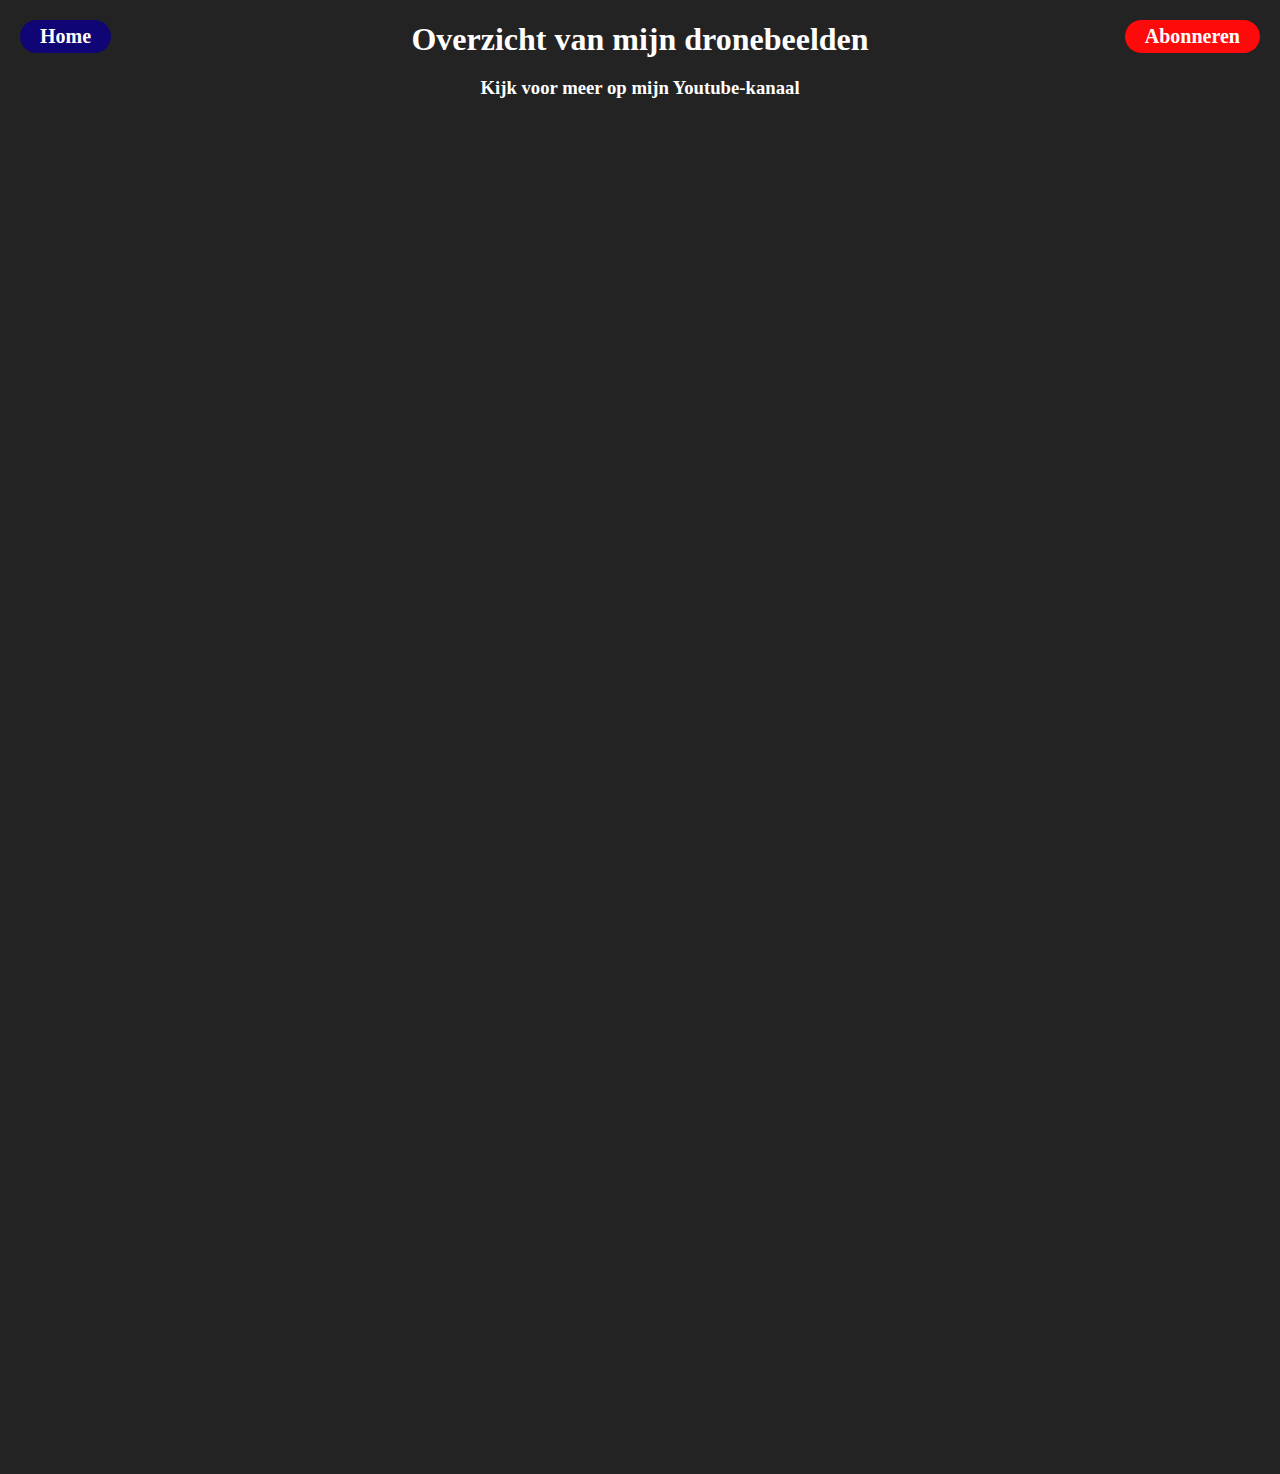
<file: dronebeelden.html>
<!DOCTYPE html>
<html>
    <head><!--niet zichtbaar-->
        <title>
            Dronebeelden
        </title>
        <link rel="stylesheet" href="stylesheet.css">
        <link rel="shortcut icon" type="image/jpg" href="favicon01.png"/>
        <meta name="viewport" content="width=device-width, initial-scale=1.0">
    </head>

    <body> <!--wel zichtbaar-->
        <center>
            <h1 style="margin-bottom: 0">
                Overzicht van mijn dronebeelden 
            </h1>
            <h3>
                Kijk voor meer op mijn Youtube-kanaal
            </h3>

            <script>
                window.onload = function filmpjes_laden() {
                    let list = document.getElementById("videolist");
                    let data = ["zcVP587I6og","fU0sBXfGuKg","hina1Pk3rMw","IUyOQAW9jKs","hcKNvIFnpls","s1R7zH9IO0A","VOIB9x9WNq0","o-2l3eEn7IM"];
                    data.forEach((item)=>{
                        let iframe = document.createElement("iframe");
                        iframe.setAttribute("class", "youtubefilmpje");
                        iframe.setAttribute("src", "https://www.youtube.com/embed/"+item);
                        iframe.setAttribute("frameborder", "0");
                        iframe.setAttribute("allow", "accelerometer; autoplay; clipboard-write; encrypted-media; gyroscope; picture-in-pictures");
                        iframe.setAttribute("allowfullscreen", "");
                        list.appendChild(iframe);
                    })
                }

            </script>

            <div id="videolist">

            </div>
            
            <a id="abonneerknop" href="https://www.youtube.com/channel/UCP2bBCC1Ji4fxAd0ANxDZNQ?sub_confirmation=1" target="_blank">
                Abonneren 

            </a>

            <a class="knop positielinksboven" href="index.html">
                Home
            </a>
            
        </center>
    </body>
</html>
</file>
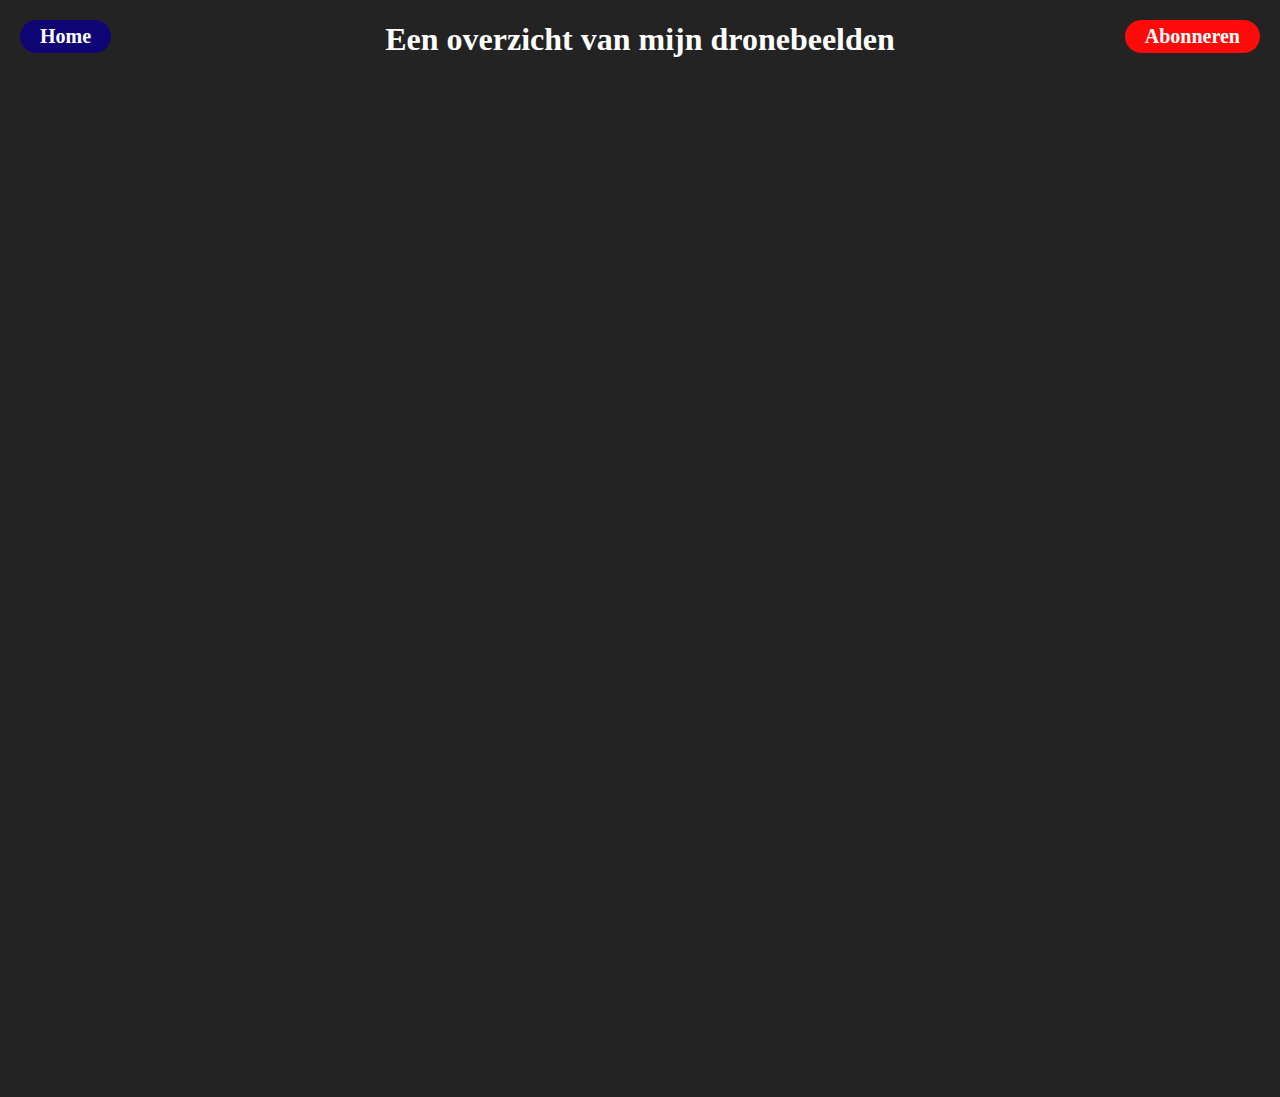
<file: plaatjes.html>
<!DOCTYPE html>
<html>
    <head><!--niet zichtbaar-->
        <title>
            Dronebeelden
        </title>
        <link rel="stylesheet" href="stylesheet.css">
        <link rel="shortcut icon" type="image/jpg" href="favicon01.png"/>
        <meta name="viewport" content="width=device-width, initial-scale=1.0">

    </head>

    <body> <!--wel zichtbaar-->
        <center>
            <h1>
                Een overzicht van mijn dronebeelden 
            </h1>

            <script>
                window.onload = function filmpjes_laden() {
                    let list = document.getElementById("videolist");
                    let data = ["hina1Pk3rMw","IUyOQAW9jKs","hcKNvIFnpls","t4S4MbP3H6w","VOIB9x9WNq0"];
                    data.forEach((item)=>{
                        let iframe = document.createElement("iframe");
                        iframe.setAttribute("class", "youtubefilmpje");
                        iframe.setAttribute("src", "https://www.youtube.com/embed/"+item);
                        iframe.setAttribute("frameborder", "0");
                        iframe.setAttribute("allow", "accelerometer; autoplay; clipboard-write; encrypted-media; gyroscope; picture-in-pictures");
                        iframe.setAttribute("allowfullscreen", "");
                        list.appendChild(iframe);
                    })
                }

            </script>

            <div id="videolist">

            </div>
            
            <a id="abonneerknop" href="https://www.youtube.com/channel/UCP2bBCC1Ji4fxAd0ANxDZNQ?sub_confirmation=1" target="_blank">
                Abonneren 

            </a>

            <a class="knop positielinksboven" href="index.html">
                Home
            </a>
            
        </center>
    </body>
</html>
</file>
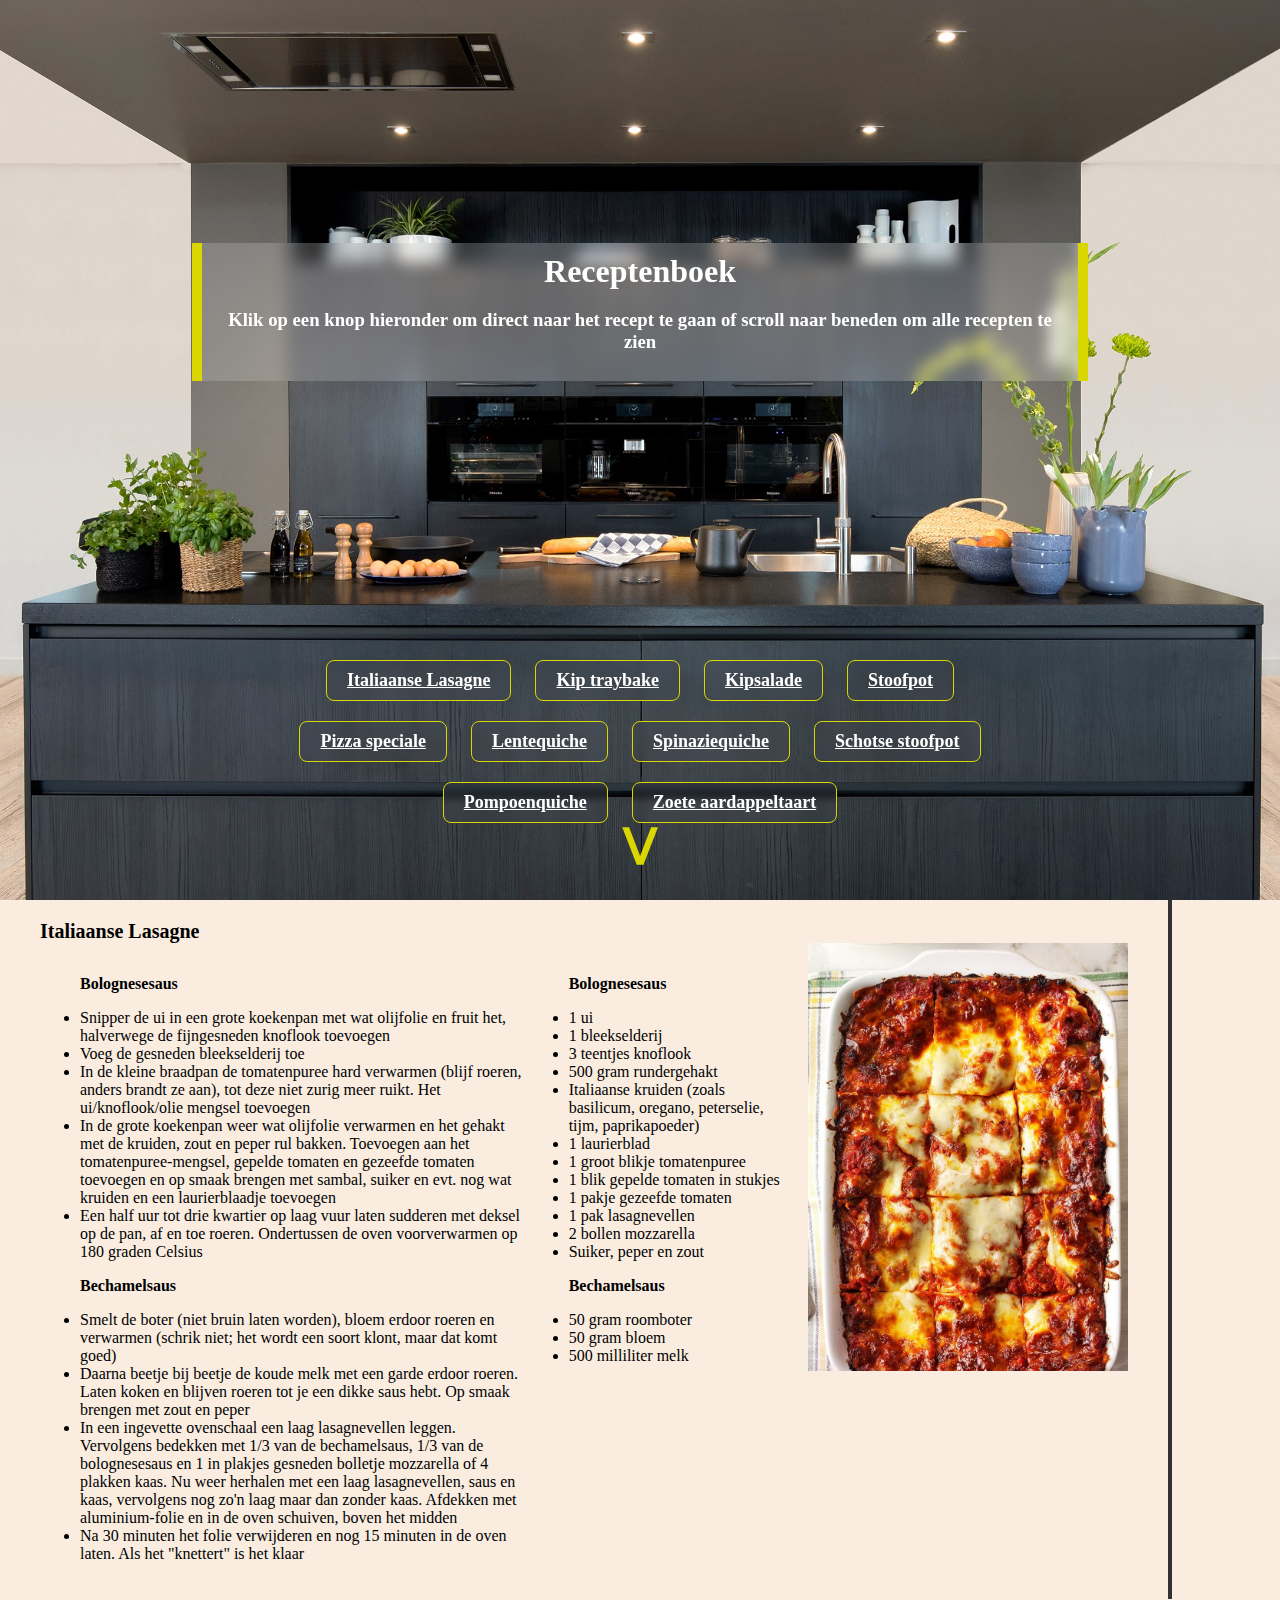
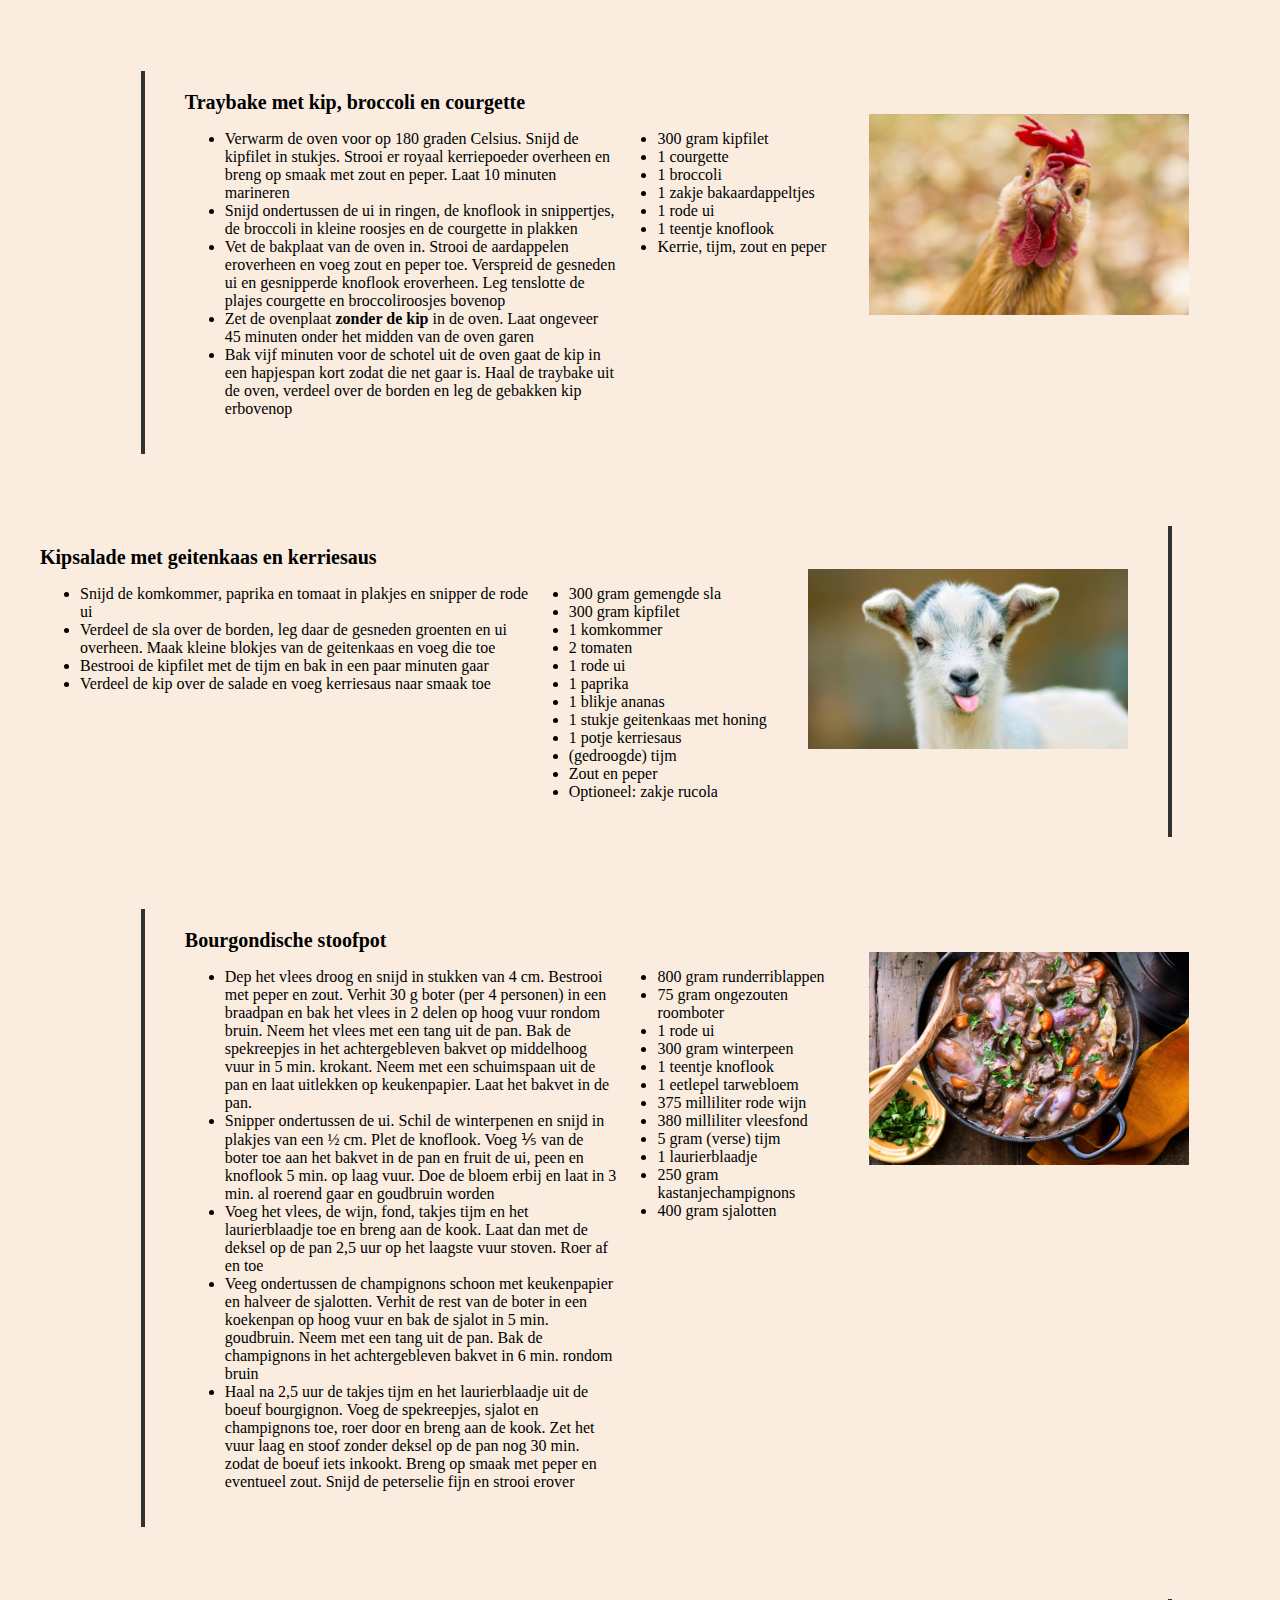
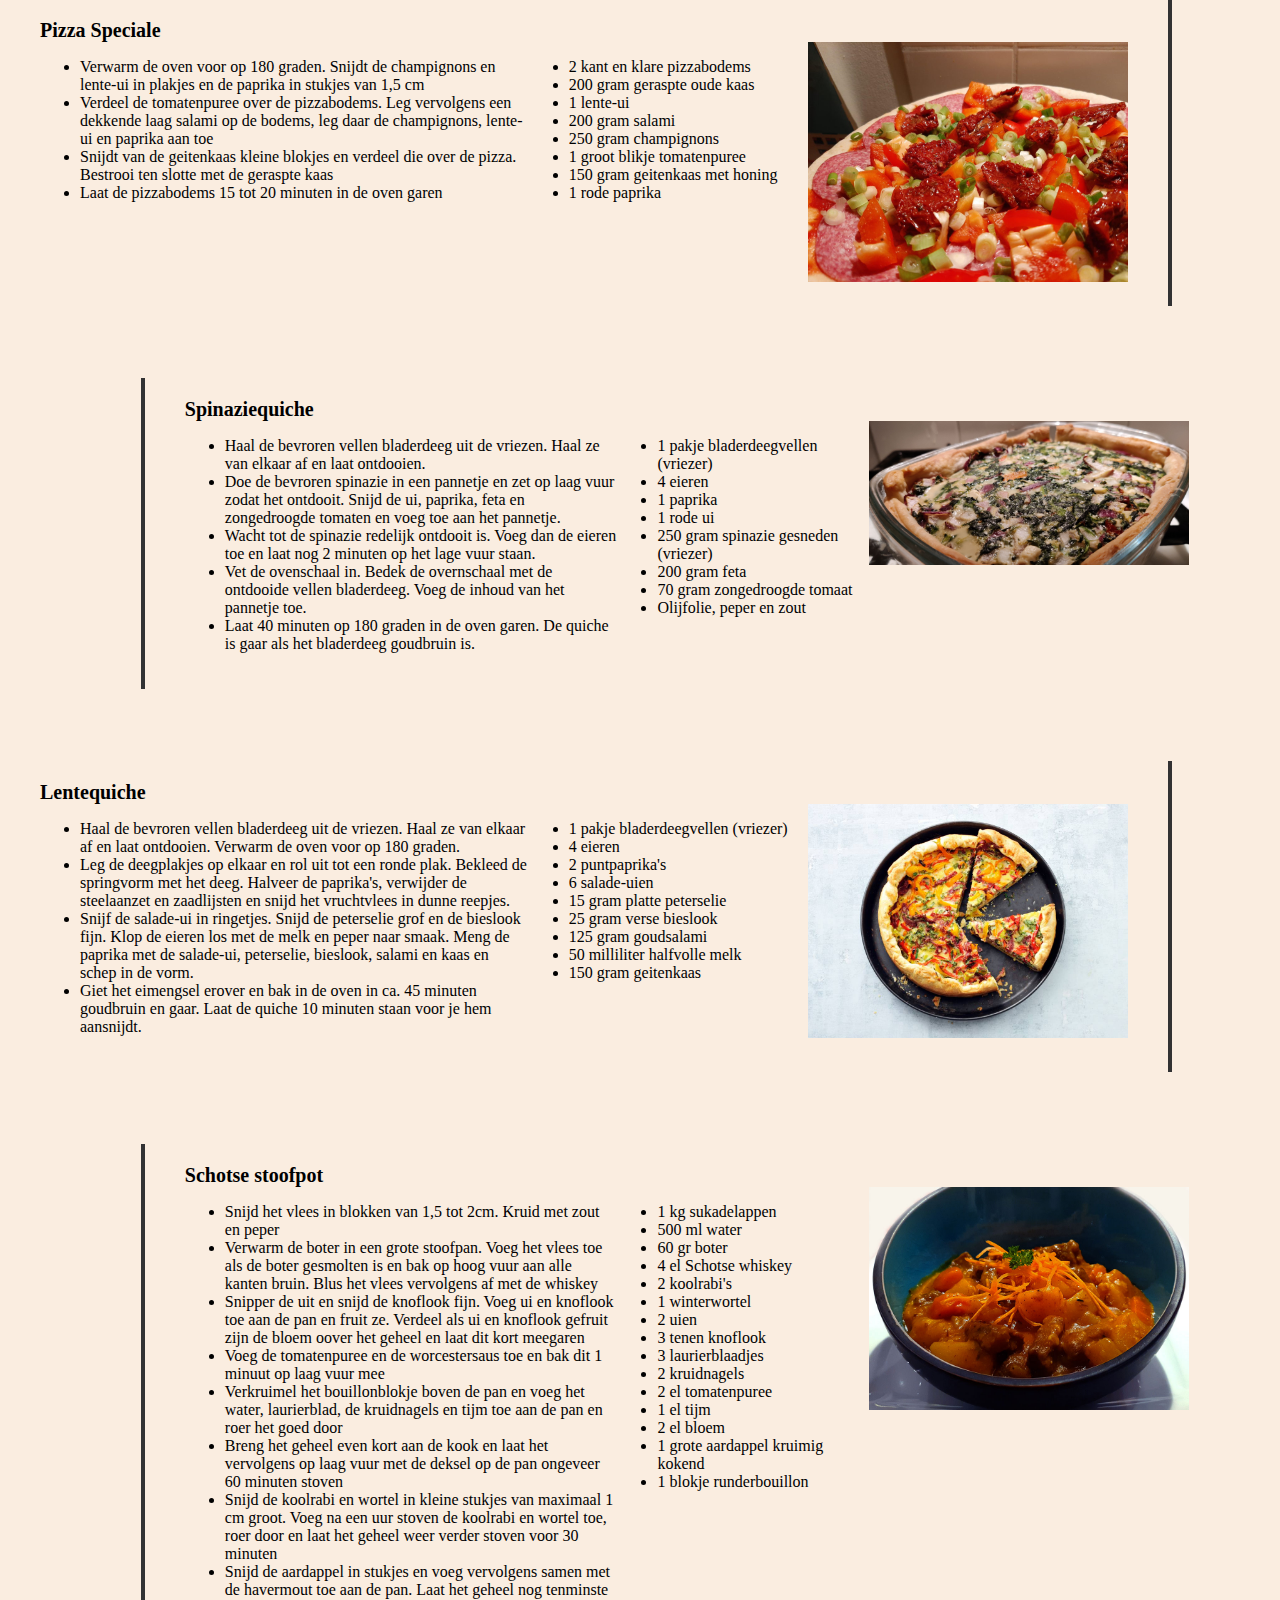
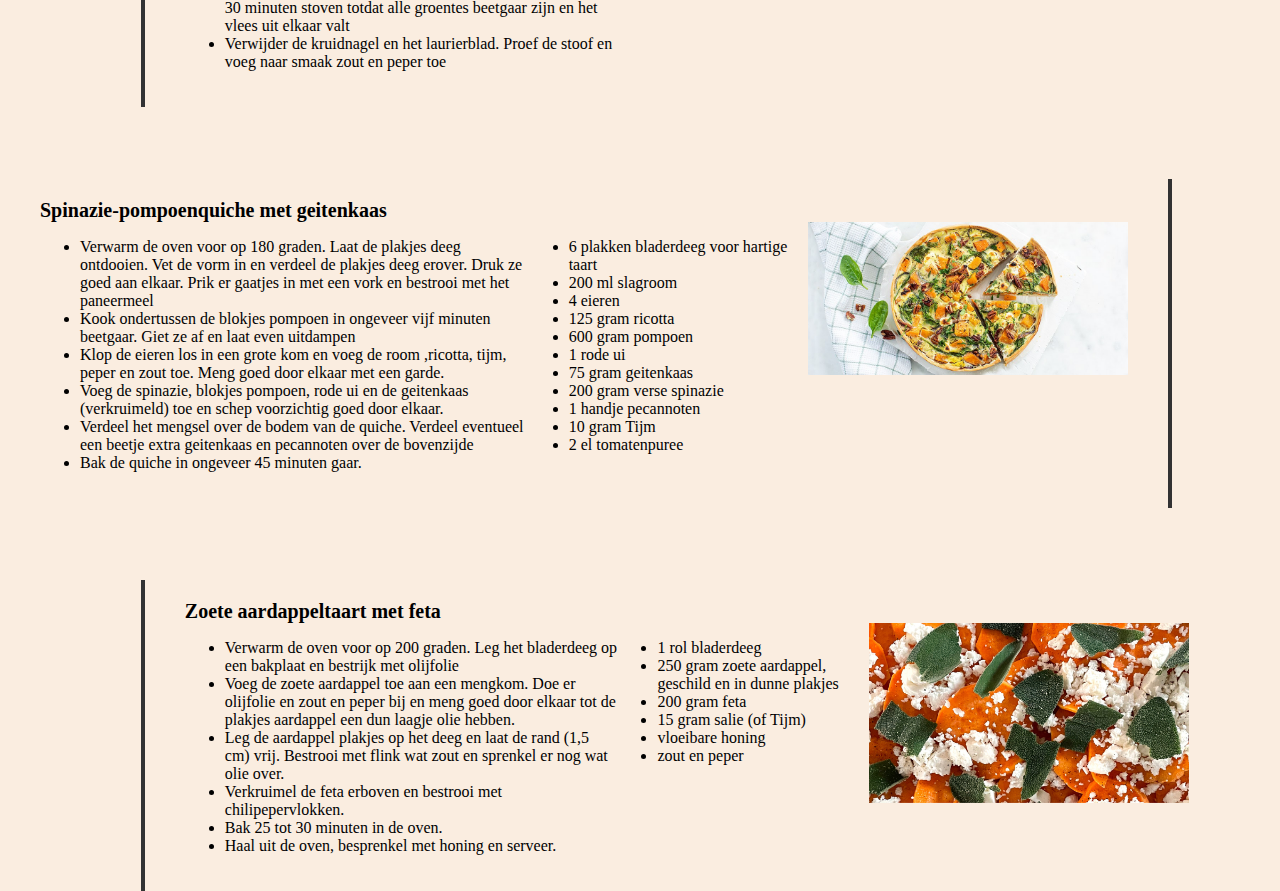
<file: recepten.html>
<!DOCTYPE html>
<html>
    <head>
        <title>
            Recepten
        </title>
        <link rel="stylesheet" href="stylesheet_recepten.css?v=2"> <!--aanpassen soms nodig want luie browser-->
        <link rel="shortcut icon" type="image/jpg" href="food.png"/>
        <meta name="viewport" content="width=device-width, initial-scale=1.0">
    </head>

    <body>
        <center class="header_recepten">
            <div class= "divje_titelbalk_recepten">
                <h1>Receptenboek</h1>
                <h3 >Klik op een knop hieronder om direct naar het recept te gaan of scroll naar beneden om alle recepten te zien</h3>
            </div>
            <div class="recept_knoppen_divje">
                <a class = 'recept_knop' href = "#italiaanselasagne">
                    Italiaanse Lasagne
                </a>
                <a class = 'recept_knop' href = "#kiptraybake">
                    Kip traybake
                </a>
                <a class = 'recept_knop' href = "#salade">
                    Kipsalade
                </a>
                <a class = 'recept_knop' href = "#stoofpot">
                    Stoofpot
                </a>
                <a class = 'recept_knop' href = "#pizza1">
                    Pizza speciale
                </a>
                <a class = 'recept_knop' href = "#quiche1">
                    Lentequiche
                </a>
                <a class = 'recept_knop' href = "#quiche2">
                    Spinaziequiche
                </a>	
                <a class = 'recept_knop' href = "#stoofpot2">
                    Schotse stoofpot
                </a>		
                <a class = 'recept_knop' href = "#quiche3">
                    Pompoenquiche
                </a>	
                <a class = 'recept_knop' href = "#aardappeltaart">
                    Zoete aardappeltaart
                </a>
                <p class='pijl'>&#5167;<br></p> 
            </div>
        </center>
        <div id='recepten_content'>
            <h5 id= 'italiaanselasagne' style= 'color: black; margin-top: 0px'>Italiaanse Lasagne</h1>   
            <div class="flexbox-recept">
                <ul class="box"> <!--Bereidingswijze-->
                    <h3 class='hide_on_big_screen'>Bereiding</h3>
                    <p><b>Bolognesesaus</b></p>
                    <li >
                        Snipper de ui in een grote koekenpan met wat olijfolie en fruit het, halverwege de fijngesneden knoflook toevoegen
                    </li>
                    <li >
                        Voeg de gesneden bleekselderij toe
                    </li>
                    <li >
                        In de kleine braadpan de tomatenpuree hard verwarmen (blijf roeren, anders brandt ze aan), tot deze niet zurig meer ruikt. Het ui/knoflook/olie mengsel toevoegen
                    </li>
                    <li >
                        In de grote koekenpan weer wat olijfolie verwarmen en het gehakt met de kruiden, zout en peper rul bakken. Toevoegen aan het tomatenpuree-mengsel, gepelde tomaten en gezeefde tomaten toevoegen en op smaak brengen met sambal, suiker en evt. nog wat kruiden en een laurierblaadje toevoegen
                    </li>
                    <li >
                        Een half uur tot drie kwartier op laag vuur laten sudderen met deksel op de pan, af en toe roeren. Ondertussen de oven voorverwarmen op 180 graden Celsius
                    </li>
                    
                    <p><b>Bechamelsaus</b></p>
                    <li >
                        Smelt de boter (niet bruin laten worden), bloem erdoor roeren en verwarmen (schrik niet; het wordt een soort klont, maar dat komt goed) 
                    </li>
                    <li >
                        Daarna beetje bij beetje de koude melk met een garde erdoor roeren. Laten koken en blijven roeren tot je een dikke saus hebt. Op smaak brengen met zout en peper
                    </li>
                    <li >
                        In een ingevette ovenschaal een laag lasagnevellen leggen. Vervolgens bedekken met 1/3 van de bechamelsaus, 1/3 van de bolognesesaus en 1 in plakjes gesneden bolletje mozzarella of 4 plakken kaas. Nu weer herhalen met een laag lasagnevellen, saus en kaas, vervolgens nog zo'n laag maar dan zonder kaas. Afdekken met aluminium-folie en in de oven schuiven, boven het midden
                    </li>
                    <li >
                        Na 30 minuten het folie verwijderen en nog 15 minuten in de oven laten. Als het "knettert" is het klaar
                    </li>
                </ul>

                <ul class="box"><!--Ingrediënten-->
                    <h3 class='hide_on_big_screen'>Ingrediënten</h3>
                    <p><b>Bolognesesaus</b></p>
                    <li >
                        1 ui
                    </li>
                    <li >
                        1 bleekselderij
                    </li>
                    <li >
                        3 teentjes knoflook
                    </li>
                    <li >
                        500 gram rundergehakt
                    </li>
                    <li >
                        Italiaanse kruiden (zoals basilicum, oregano, peterselie, tijm, paprikapoeder)
                    </li>
                    <li >
                        1 laurierblad
                    </li>
                    <li >
                        1 groot blikje tomatenpuree
                    </li>
                    <li >
                        1 blik gepelde tomaten in stukjes
                    </li>
                    <li >
                        1 pakje gezeefde tomaten
                    </li>
                    <li >
                        1 pak lasagnevellen
                    </li>
                    <li >
                        2 bollen mozzarella
                    </li>
                    <li >
                        Suiker, peper en zout
                    </li>
                    <p><b>Bechamelsaus</b></p>
                    <li >
                        50 gram roomboter
                    </li>
                    <li >
                        50 gram bloem
                    </li>
                    <li >
                        500 milliliter melk
                    </li>
                </ul>

                <div class="box"><!--Afbeelding-->
                    <img class="recepten_foto" src="lasagne.jpg">
                </div>
            </div>    
        </div> 
        <br id='breaks_remove_on_mobile'>
        <br id='breaks_remove_on_mobile'>
        <br id='breaks_remove_on_mobile'>
        <br id='breaks_remove_on_mobile'>
            <div id='recepten_content2'>

                <h5 id= 'kiptraybake' style= 'color: black; margin-top: 0px'>Traybake met kip, broccoli en courgette</h1>   
                <div class="flexbox-recept">
                    <ul class="box"><!--Bereidingswijze-->
                        <h3 class='hide_on_big_screen'>Bereiding</h3>
                        <li >
                            Verwarm de oven voor op 180 graden Celsius. Snijd de kipfilet in stukjes. Strooi er royaal kerriepoeder overheen en breng op smaak met zout en peper. Laat 10 minuten marineren
                        </li>
                        <li >
                            Snijd ondertussen de ui in ringen, de knoflook in snippertjes, de broccoli in kleine roosjes en de courgette in plakken
                        </li>
                        <li >
                            Vet de bakplaat van de oven in. Strooi de aardappelen eroverheen en voeg zout en peper toe. Verspreid de gesneden ui en gesnipperde knoflook eroverheen. Leg tenslotte de plajes courgette en broccoliroosjes bovenop
                        </li>
                        <li >
                            Zet de ovenplaat <b>zonder de kip</b> in de oven. Laat ongeveer 45 minuten onder het midden van de oven garen
                        </li>
                        <li >
                            Bak vijf minuten voor de schotel uit de oven gaat de kip in een hapjespan kort zodat die net gaar is. Haal de traybake uit de oven, verdeel over de borden en leg de gebakken kip erbovenop
                        </li>
                    </ul>
    
                    <ul class="box"><!--Ingrediënten-->
                        <h3 class='hide_on_big_screen'>Bereiding</h3>
                        <li >
                            300 gram kipfilet
                        </li>
                        <li >
                            1 courgette
                        </li>
                        <li >
                            1 broccoli
                        </li>
                        <li >
                            1 zakje bakaardappeltjes
                        </li>
                        <li >
                            1 rode ui
                        </li>
                        <li >
                            1 teentje knoflook
                        </li>
                        <li >
                            Kerrie, tijm, zout en peper
                        </li>
                    </ul>
    
                    <div class="box"><!--Afbeelding-->
                        <img class="recepten_foto" src="kip.jpg">
                    </div>
                </div>    
        </div>
        <br id='breaks_remove_on_mobile'>
        <br id='breaks_remove_on_mobile'>
        <br id='breaks_remove_on_mobile'>
        <br id='breaks_remove_on_mobile'>
        <div id='recepten_content'>  
            <h5 id='salade' style= 'margin-top: 0px; color: black'>Kipsalade met geitenkaas en kerriesaus</h1>
            <div class="flexbox-recept">
                <ul class="box"><!--Bereidingswijze-->
                    <h3 class='hide_on_big_screen'>Bereiding</h3>
                    <li >
                        Snijd de komkommer, paprika en tomaat in plakjes en snipper de rode ui
                    </li>
                    <li >
                        Verdeel de sla over de borden, leg daar de gesneden groenten en ui overheen. Maak kleine blokjes van de geitenkaas en voeg die toe
                    </li>
                    <li >
                        Bestrooi de kipfilet met de tijm en bak in een paar minuten gaar
                    </li>
                    <li >
                        Verdeel de kip over de salade en voeg kerriesaus naar smaak toe
                    </li>
                </ul>

                <ul class="box"><!--Ingrediënten-->
                    <h3 class='hide_on_big_screen'>Ingrediënten</h3>
                    <li >
                        300 gram gemengde sla
                    </li>
                    <li >
                        300 gram kipfilet
                    </li>
                    <li >
                        1 komkommer
                    </li>
                    <li >
                        2 tomaten
                    </li>
                    <li >
                        1 rode ui
                    </li>
                    <li >
                        1 paprika
                    </li>
                    <li >
                        1 blikje ananas
                    </li>
                    <li >
                        1 stukje geitenkaas met honing
                    </li>
                    <li >
                        1 potje kerriesaus
                    </li>
                    <li >
                        (gedroogde) tijm
                    </li>
                    <li >
                        Zout en peper
                    </li>
                    <li >
                        Optioneel: zakje rucola
                    </li>
                </ul>

                <div class="box"><!--Afbeelding-->
                    <img class="recepten_foto" src="geit.jpg">

                </div>
            </div>
        </div>    
        <br id='breaks_remove_on_mobile'>
        <br id='breaks_remove_on_mobile'>
        <br id='breaks_remove_on_mobile'>
        <br id='breaks_remove_on_mobile'>
        <div id='recepten_content2'>  
            <h5 id='stoofpot' style= 'margin-top: 0px; color: black'>Bourgondische stoofpot</h1>
            <div class="flexbox-recept">
                <ul class="box"><!--Bereidingswijze-->
                    <h3 class='hide_on_big_screen'>Bereiding</h3>
                    <li >
                        Dep het vlees droog en snijd in stukken van 4 cm. Bestrooi met peper en zout. Verhit 30 g boter (per 4 personen) in een braadpan en bak het vlees in 2 delen op hoog vuur rondom bruin. Neem het vlees met een tang uit de pan. Bak de spekreepjes in het achtergebleven bakvet op middelhoog vuur in 5 min. krokant. Neem met een schuimspaan uit de pan en laat uitlekken op keukenpapier. Laat het ­bakvet in de pan.
                    </li>
                    <li >
                        Snipper ondertussen de ui. Schil de winter­penen en snijd in plakjes van een ½ cm. Plet de knoflook. Voeg ⅕ van de boter toe aan het bakvet in de pan en fruit de ui, peen en knoflook 5 min. op laag vuur. Doe de bloem erbij en laat in 3 min. al roerend gaar en goudbruin worden
                    </li>
                    <li >
                        Voeg het vlees, de wijn, fond, takjes tijm en het laurierblaadje toe en breng aan de kook. Laat dan met de deksel op de pan 2,5 uur op het laagste vuur stoven. Roer af en toe
                    </li>
                    <li >
                        Veeg ondertussen de champignons schoon met keukenpapier en halveer de sjalotten. Verhit de rest van de boter in een koekenpan op hoog vuur en bak de sjalot in 5 min. goudbruin. Neem met een tang uit de pan. Bak de champignons in het achtergebleven bakvet in 6 min. rondom bruin
                    </li>
                    <li >
                        Haal na 2,5 uur de takjes tijm en het laurierblaadje uit de boeuf bourgignon. Voeg de spekreepjes, sjalot en champignons toe, roer door en breng aan de kook. Zet het vuur laag en stoof zonder deksel op de pan nog 30 min. zodat de boeuf iets inkookt. Breng op smaak met peper en eventueel zout. Snijd de peterselie fijn en strooi erover
                    </li>
                </ul>

                <ul class="box"><!--Ingrediënten-->
                    <h3 class='hide_on_big_screen'>Ingrediënten</h3>
                    <li >
                        800 gram runderriblappen
                    </li>
                    <li >
                        75 gram ongezouten roomboter
                    </li>
                    <li >
                        1 rode ui
                    </li>
                    <li >
                        300 gram winterpeen
                    </li>
                    <li >
                        1 teentje knoflook
                    </li>
                    <li >
                        1 eetlepel tarwebloem
                    </li>
                    <li >
                        375 milliliter rode wijn
                    </li>
                    <li >
                        380 milliliter vleesfond
                    </li>
                    <li >
                        5 gram (verse) tijm
                    </li>
                    <li >
                        1 laurierblaadje
                    </li>
                    <li >
                        250 gram kastanjechampignons
                    </li>
                    <li >
                        400 gram sjalotten
                    </li>
                </ul>

                <div class="box"><!--Afbeelding-->
                    <img class="recepten_foto" src="stoofpot.jpg">

                </div>
            </div>
        </div>
            <br id='breaks_remove_on_mobile'>
            <br id='breaks_remove_on_mobile'>
            <br id='breaks_remove_on_mobile'>
            <br id='breaks_remove_on_mobile'>
            <div id='recepten_content'>  
                <h5 id='pizza1' style= 'margin-top: 0px; color: black'>Pizza Speciale</h1>
                <div class="flexbox-recept">
                    <ul class="box"><!--Bereidingswijze-->
                        <h3 class='hide_on_big_screen'>Bereiding</h3>
                        <li >
                            Verwarm de oven voor op 180 graden. Snijdt de champignons en lente-ui in plakjes en de paprika in stukjes van 1,5 cm
                        </li>
                        <li >
                            Verdeel de tomatenpuree over de pizzabodems. Leg vervolgens een dekkende laag salami op de bodems, leg daar de champignons, lente-ui en paprika aan toe
                        </li>
                        <li >
                            Snijdt van de geitenkaas kleine blokjes en verdeel die over de pizza. Bestrooi ten slotte met de geraspte kaas
                        </li>
                        <li >
                            Laat de pizzabodems 15 tot 20 minuten in de oven garen
                        </li>
                    </ul>
    
                    <ul class="box"><!--Ingrediënten-->
                        <h3 class='hide_on_big_screen'>Ingrediënten</h3>
                        <li >
                            2 kant en klare pizzabodems
                        </li>
                        <li >
                            200 gram geraspte oude kaas
                        </li>
                        <li >
                            1 lente-ui
                        </li>
                        <li >
                            200 gram salami
                        </li>
                        <li >
                            250 gram champignons
                        </li>
                        <li >
                            1 groot blikje tomatenpuree
                        </li>
                        <li >
                            150 gram geitenkaas met honing
                        </li>
                        <li >
                            1 rode paprika
                        </li>
                    </ul>
    
                    <div class="box"><!--Afbeelding-->
                        <img class="recepten_foto" src="pizza_speciale.jpg">
    
                    </div>
                </div>
            </div>    
        <br id='breaks_remove_on_mobile'>
        <br id='breaks_remove_on_mobile'>
        <br id='breaks_remove_on_mobile'>
        <br id='breaks_remove_on_mobile'>
        <div id='recepten_content2'>  
            <h5 id='quiche2' style= 'margin-top: 0px; color: black'>Spinaziequiche</h1>
            <div class="flexbox-recept">
                <ul class="box"><!--Bereidingswijze-->
                    <h3 class='hide_on_big_screen'>Bereiding</h3>
                    <li >
                        Haal de bevroren vellen bladerdeeg uit de vriezen. Haal ze van elkaar af en laat ontdooien.
                    </li>   
                    <li >
                        Doe de bevroren spinazie in een pannetje en zet op laag vuur zodat het ontdooit. Snijd de ui, paprika, feta en zongedroogde tomaten en voeg toe aan het pannetje.
                    </li>
                    <li >
                        Wacht tot de spinazie redelijk ontdooit is. Voeg dan de eieren toe en laat nog 2 minuten op het lage vuur staan.
                    </li>
                    <li >
                        Vet de ovenschaal in. Bedek de overnschaal met de ontdooide vellen bladerdeeg. Voeg de inhoud van het pannetje toe.
                    </li>
                    <li >
                        Laat 40 minuten op 180 graden in de oven garen. De quiche is gaar als het bladerdeeg goudbruin is.
                    </li>
                </ul>

                <ul class="box"><!--Ingrediënten-->
                    <h3 class='hide_on_big_screen'>Ingrediënten</h3>
                    <li >
                        1 pakje bladerdeegvellen (vriezer)
                    </li>
                    <li >
                        4 eieren
                    </li>
                    <li >
                        1 paprika
                    </li>
                    <li >
                        1 rode ui
                    </li>
                    <li >
                        250 gram spinazie gesneden (vriezer)
                    </li>
                    <li >
                        200 gram feta
                    </li>
                    <li >
                        70 gram zongedroogde tomaat
                    </li>
                    <li >
                        Olijfolie, peper en zout
                    </li>
                </ul>

                <div class="box"><!--Afbeelding-->
                    <img class="recepten_foto" src="quiche_spinazie.jpg">

                </div>
            </div>
        </div>

        <br id='breaks_remove_on_mobile'>
        <br id='breaks_remove_on_mobile'>
        <br id='breaks_remove_on_mobile'>
        <br id='breaks_remove_on_mobile'>
        <div id='recepten_content'>  
            <h5 id='quiche1' style= 'margin-top: 0px; color: black'>Lentequiche</h1>
            <div class="flexbox-recept">
                <ul class="box"><!--Bereidingswijze-->
                    <h3 class='hide_on_big_screen'>Bereiding</h3>
                    <li >
                        Haal de bevroren vellen bladerdeeg uit de vriezen. Haal ze van elkaar af en laat ontdooien. Verwarm de oven voor op 180 graden.
                    </li>   
                    <li >
                        Leg de deegplakjes op elkaar en rol uit tot een ronde plak. Bekleed de springvorm met het deeg. Halveer de paprika's, verwijder de steelaanzet en zaadlijsten en snijd het vruchtvlees in dunne reepjes.
                    </li>
                    <li >
                        Snijf de salade-ui in ringetjes. Snijd de peterselie grof en de bieslook fijn. Klop de eieren los met de melk en peper naar smaak. Meng de paprika met de salade-ui, peterselie, bieslook, salami en kaas en schep in de vorm.
                    </li>
                    <li >
                        Giet het eimengsel erover en bak in de oven in ca. 45 minuten goudbruin en gaar. Laat de quiche 10 minuten staan voor je hem aansnijdt.
                    </li>
                </ul>

                <ul class="box"><!--Ingrediënten-->
                    <h3 class='hide_on_big_screen'>Ingrediënten</h3>
                    <li >
                        1 pakje bladerdeegvellen (vriezer)
                    </li>
                    <li >
                        4 eieren
                    </li>
                    <li >
                        2 puntpaprika's
                    </li>
                    <li >
                        6 salade-uien
                    </li>
                    <li >
                        15 gram platte peterselie
                    </li>
                    <li >
                        25 gram verse bieslook
                    </li>
                    <li >
                        125 gram goudsalami
                    </li>
                    <li >
                        50 milliliter halfvolle melk
                    </li>
                    <li >
                        150 gram geitenkaas
                    </li>
                </ul>

                <div class="box"><!--Afbeelding-->
                    <img class="recepten_foto" src="lentequiche.jpg">

                </div>
            </div>
        </div>

        <br id='breaks_remove_on_mobile'>
        <br id='breaks_remove_on_mobile'>
        <br id='breaks_remove_on_mobile'>
        <br id='breaks_remove_on_mobile'>
        <div id='recepten_content2'>  
            <h5 id='stoofpot2' style= 'margin-top: 0px; color: black'>Schotse stoofpot</h1>
            <div class="flexbox-recept">
                <ul class="box"><!--Bereidingswijze-->
                    <h3 class='hide_on_big_screen'>Bereiding</h3>
                    <li >
                        Snijd het vlees in blokken van 1,5 tot 2cm. Kruid met zout en peper
                    </li>   
                    <li >
                        Verwarm de boter in een grote stoofpan. Voeg het vlees toe als de boter gesmolten is en bak op hoog vuur aan alle kanten bruin. Blus het vlees vervolgens af met de whiskey
                    </li>
                    <li >
                        Snipper de uit en snijd de knoflook fijn. Voeg ui en knoflook toe aan de pan en fruit ze. Verdeel als ui en knoflook gefruit zijn de bloem oover het geheel en laat dit kort meegaren
                    </li>
                    <li >
                        Voeg de tomatenpuree en de worcestersaus toe en bak dit 1 minuut op laag vuur mee
                    </li>
                    <li >
                        Verkruimel het bouillonblokje boven de pan en voeg het water, laurierblad, de kruidnagels en tijm toe aan de pan en roer het goed door
                    </li>
                    <li >
                        Breng het geheel even kort aan de kook en laat het vervolgens op laag vuur met de deksel op de pan ongeveer 60 minuten stoven
                    </li>
                    <li >
                        Snijd de koolrabi en wortel in kleine stukjes van maximaal 1 cm groot. Voeg na een uur stoven de koolrabi en wortel toe, roer door en laat het geheel weer verder stoven voor 30 minuten
                    </li>
                    <li >
                        Snijd de aardappel in stukjes en voeg vervolgens samen met de havermout toe aan de pan. Laat het geheel nog tenminste 30 minuten stoven totdat alle groentes beetgaar zijn en het vlees uit elkaar valt
                    </li>
                    <li >
                        Verwijder de kruidnagel en het laurierblad. Proef de stoof en voeg naar smaak zout en peper toe
                    </li>
                </ul>

                <ul class="box"><!--Ingrediënten-->
                    <h3 class='hide_on_big_screen'>Ingrediënten (4 personen)</h3>
                    <li >
                        1 kg sukadelappen
                    </li>
                    <li >
                        500 ml water
                    </li>
                    <li >
                        60 gr boter
                    </li>
                    <li >
                        4 el Schotse whiskey
                    </li>
                    <li >
                        2 koolrabi's
                    </li>
                    <li >
                        1 winterwortel
                    </li>
                    <li >
                        2 uien
                    </li>
                    <li >
                        3 tenen knoflook
                    </li>
                    <li >
                        3 laurierblaadjes
                    </li>
                    <li >
                        2 kruidnagels
                    </li>
                    <li >
                        2 el tomatenpuree
                    </li>
                    <li >
                        1 el tijm
                    </li>
                    <li >
                        2 el bloem
                    </li>
                    <li >
                        1 grote aardappel kruimig kokend
                    </li>
                    <li >
                        1 blokje runderbouillon
                    </li>
                </ul>

                <div class="box"><!--Afbeelding-->
                    <img class="recepten_foto" src="schotse_stoofpot.jpg">

                </div>
            </div>
        </div>
        <br id='breaks_remove_on_mobile'>
        <br id='breaks_remove_on_mobile'>
        <br id='breaks_remove_on_mobile'>
        <br id='breaks_remove_on_mobile'>
        <div id='recepten_content'>  
            <h5 id='quiche3' style= 'margin-top: 0px; color: black'>Spinazie-pompoenquiche met geitenkaas</h1>
            <div class="flexbox-recept">
                <ul class="box"><!--Bereidingswijze-->
                    <h3 class='hide_on_big_screen'>Bereiding</h3>
                    <li >
                        Verwarm de oven voor op 180 graden. Laat de plakjes deeg ontdooien. Vet de vorm in en verdeel de plakjes deeg erover. Druk ze goed aan elkaar. Prik er gaatjes in met een vork en bestrooi met het paneermeel
                    </li>   
                    <li >
                        Kook ondertussen de blokjes pompoen in ongeveer vijf minuten beetgaar. Giet ze af en laat even uitdampen
                    </li>
                    <li >
                        Klop de eieren los in een grote kom en voeg de room ,ricotta, tijm, peper en zout toe. Meng goed door elkaar met een garde.
                    </li>
                    <li >
                        Voeg de spinazie, blokjes pompoen, rode ui en de geitenkaas (verkruimeld) toe en schep voorzichtig goed door elkaar.
                    </li>
                    <li >
                        Verdeel het mengsel over de bodem van de quiche. Verdeel eventueel een beetje extra geitenkaas en pecannoten over de bovenzijde
                    </li>
                    <li >
                        Bak de quiche in ongeveer 45 minuten gaar.
                    </li>
                </ul>

                <ul class="box"><!--Ingrediënten-->
                    <h3 class='hide_on_big_screen'>Ingrediënten (4 personen)</h3>
                    <li >
                        6 plakken bladerdeeg voor hartige taart
                    </li>
                    <li >
                        200 ml slagroom
                    </li>
                    <li >
                        4 eieren
                    </li>
                    <li >
                        125 gram ricotta
                    </li>
                    <li >
                        600 gram pompoen
                    </li>
                    <li >
                        1 rode ui 
                    </li>
                    <li >
                        75 gram geitenkaas
                    </li>
                    <li >
                        200 gram verse spinazie
                    </li>
                    <li >
                        1 handje pecannoten
                    </li>
                    <li >
                        10 gram Tijm
                    </li>
                    <li >
                        2 el tomatenpuree
                    </li>
                </ul>

                <div class="box"><!--Afbeelding-->
                    <img class="recepten_foto" src="pompoenquiche.jpg">

                </div>
            </div>
        </div>

        <br id='breaks_remove_on_mobile'>
        <br id='breaks_remove_on_mobile'>
        <br id='breaks_remove_on_mobile'>
        <br id='breaks_remove_on_mobile'>
        <div id='recepten_content2'>  
            <h5 id='aardappeltaart' style= 'margin-top: 0px; color: black'>Zoete aardappeltaart met feta</h1>
            <div class="flexbox-recept">
                <ul class="box"><!--Bereidingswijze-->
                    <h3 class='hide_on_big_screen'>Bereiding</h3>
                    <li >
                        Verwarm de oven voor op 200 graden. Leg het bladerdeeg op een bakplaat en bestrijk met olijfolie
                    </li>   
                    <li >
                        Voeg de zoete aardappel toe aan een mengkom. Doe er olijfolie en zout en peper bij en meng goed door elkaar tot de plakjes aardappel een dun laagje olie hebben.
                    </li>
                    <li >
                        Leg de aardappel plakjes op het deeg en laat de rand (1,5 cm) vrij. Bestrooi met flink wat zout en sprenkel er nog wat olie over.
                    </li>
                    <li >
                        Verkruimel de feta erboven en bestrooi met chilipepervlokken. 
                    </li>
                    <li >
                        Bak 25 tot 30 minuten in de oven.
                    </li>
                    <li >
                        Haal uit de oven, besprenkel met honing en serveer.
                    </li>
                </ul>

                <ul class="box"><!--Ingrediënten-->
                    <h3 class='hide_on_big_screen'>Ingrediënten (4 personen)</h3>
                    <li >
                        1 rol bladerdeeg
                    </li>
                    <li >
                        250 gram zoete aardappel, geschild en in dunne plakjes
                    </li>
                    <li >
                        200 gram feta
                    </li>
                    <li >
                        15 gram salie (of Tijm)
                    </li>
                    <li >
                        vloeibare honing
                    </li>
                    <li >
                        zout en peper
                    </li>
                </ul>

                <div class="box"><!--Afbeelding-->
                    <img class="recepten_foto" src="zoete-aardappeltaart.jpg">

                </div>
            </div>
        </div>


    </div>
    </body>
</file>
<file: stylesheet.css>
body {
    background: rgb(36, 35, 35);
    color: rgb(255, 255, 255);
    height: 100%;
    padding: 0;
    margin: 0;
}

html {
    height: 100%;
}

h2 {
    color: rgb(255, 255, 255);
    font-size: 60px;
    margin: 10px 0;
}

h4 {
    font-size:40px;
    margin: 5px 0;
}

h5 {
    font-size: 25px;
    margin:10px 0;
}

h6{
    font-size: 20px;
    margin: 0px 0;
}

.Jaartal-CV{
    color: rgb(65, 65, 65);
    font-size: 20px;
    min-width: min(500px, 15vw);
    display: inline-block;
    margin-left: 10px;
}

.streepje-in-rij{
    background-color: rgb(65, 64, 64);
    height: 1px;
    margin: 15px 0px;
    border: solid 20px white;
    border-right:none;
    border-left: none;
}

a  {
    color: rgb(200,250,250);
    text-decoration: none;
}

a:hover {
color: rgb(155, 163, 228) !important
}

#abonneerknop:hover{
    color: rgba(255, 255, 255, 0.63) !important
}

.youtubefilmpje{
    margin: 10px;
    width: 560px;
    height: 315px;
}

#abonneerknop, #abonneerknop:hover {
    color: white    ;
    background-color: rgb(255,10,10);
    /* float:right; */
    padding: 5px 20px;
    position: fixed;
    top: 20px;
    right: 20px;
    font-size: 20px;
    font-weight: bold;
    text-decoration: none;
    border-radius: 20px;
}


.knop{
    color: white    ;
    background-color: rgb(16, 5, 116);
    padding: 5px 20px;
    font-size: 20px;
    font-weight: bold;
    text-decoration: none;
    border-radius: 20px;
}

.positielinksboven{
    position: fixed;
    top: 20px;
    left: 20px;
}

#achtergrondvideo{
    min-width:100%;
    min-height:100%;
    position: fixed;
    right: 0;
    bottom:0 ;
    z-index: -100;
}

#pagecontent_index{
    padding: 40px 150px;
    margin-top: 150px;
    width: calc(100vw - 400px);
    background-color: rgba(36, 35, 35, 0.8);
    border-right:solid 4px rgb(216, 216, 2)
}

#pagecontent_CV{
    padding: 40px 150px;
    margin-top: 150px;
    width: calc(100vw - 400px);
    background-color: rgba(36, 35, 35, 0.8);
    border-right:solid 4px rgb(216, 216, 2)
}

#CVcontent{
    padding: 20px;
    margin-bottom:100px;
    margin-left: 100px;
    width: calc(100vw - 340px);
    background-color: rgb(255, 255, 255);
    border-right:solid 4px rgb(216, 216, 2); 
    color: black;

}

#Theo_foto {
    height: 150px;
    width: 150px;
    border-radius: 100%;
}

.CV{
    width: calc(100vw - 500px) !important;
}

.CV-logo{
    /* height: 80px; */
    width: 80px;
    border-radius: 3px;
    margin-right: 15px;
}

/* Use a media query to add a breakpoint at 800px: */
@media screen and (max-width: 800px) {

    /*NOG FIXEN: filmpje mag niet op achtergrond downloaden in mobiele versie!*/
    /* .hide_on_mobile{
        display: none;
    } */

    #achtergrondvideo{
        max-width:10000%;
        min-height:100%;
        left:-700px;
    }
    #pagecontent_index{
        padding: 20px 34px;
        margin-top: 60px;
        width: 82vw;
    }

    #pagecontent_CV{
        padding: 20px 34px;
        margin-top: 60px;
        max-width: 85vw;
    }

    h2 {
        font-size: 30px;
        margin: 5px;
    }
    .knop {
        margin-top: 10px;
        display:inline-block;
        font-size: 17px;
    }

    .recept_knop {
        margin-top: 10px;
        display:inline-block;
        font-size: 17px;
    }

    h3 {
        font-size: 15px;
    }
    .youtubefilmpje{
        width: 90%;
        height: 56vw;
    }
    .positielinksboven{ /* note to self: deze knop staat nu ONDERaan in de mobiele versie, beetje verwarrend maarja */
        top: auto;
        bottom: 20px;
    }
    #abonneerknop, #abonneerknop:hover {
        top: auto;
        bottom: 25px;
    }
    h1 {
        font-size: 25px;
        margin: 10px;
        padding-top: 0px;
    }
    #Theo_foto {
        height: 100px;
        width: 100px;
        border-radius: 100%;
    }
    #CVcontent{
        padding: 34px;
        margin-bottom:100px;
        margin-left: 0;
        margin-right: 0;
        width: 85%;
        background-color: rgb(255, 255, 255);
        border-right:solid 4px rgb(216, 216, 2); 
        color: black;    
    }

    .Jaartal-CV{
        display:none;
    }
    .CV{
        width: 100% !important;
    }

    .streepje-in-rij{
        background-color: rgb(65, 64, 64);
        height: 1px;
        border-right:none;
        border-left: none;
    }
}
</file>
<file: stylesheet_recepten.css>
body {
    background: rgba(248, 229, 211, 0.699);
    color: black;
    padding: 0;
    margin: 0;
}

h5 {
    font-size: 20px;
    margin-bottom:0px;
}

#recepten_content{
    padding: 20px 40px;
    margin-top: 0px;
    width: calc(85vw);
    /* border-bottom: solid 1px rgba(0, 0, 0, 0.8); */
    border-right:solid 4px rgb(50, 50, 51)
}

#recepten_content2{
    margin-left: 11%;
    margin-block: unset;
    width: 85%;
    box-sizing: border-box;
    padding: 20px 40px;
    margin-top: 0px;
    /* border-bottom: solid 1px rgba(0, 0, 0, 0.8); */
    border-left:solid 4px rgb(50, 50, 51)
}

.recepten_tabel li {
    text-indent: -22px;
    padding-left: 22px;
}

.recepten_foto{
    /* height: 80px; */
    width: 25vw;
    border-radius: 0px;
    padding-left: 15px;
}

.recept_knop{
    background-color: rgba(90, 89, 99, 0.1);
    color:white;
    border-radius: 8px;
    padding: 9px 20px;
    margin: 10px;
    font-size: 18px;
    border: solid 1.5px rgb(218, 214, 2);
    backdrop-filter: blur(4px);
    display: inline-block;
}

.header_recepten{
    background-image: url("kitchen_big.jpg");
    background-size: cover;
    background-position: center;
    height: 100vh;
    color: rgb(255, 255, 255);
}

.header_recepten h1{  
    margin-bottom: 5px; 
    margin-block: unset;
}

.divje_titelbalk_recepten{ 
    padding: 10px; 
    background-color: rgba(211, 211, 211, 0.25); 
    border-right: solid 10px rgb(218, 214, 2);
    border-left: solid 10px rgb(218, 214, 2);
    backdrop-filter: blur(8px);
    position:absolute;
    top: 27vh;
    left: 15%;
    right: 15%;
}

.recept_knoppen_divje{
    position:absolute;
    bottom:1vh;
    width: 100%;
    font-weight: bold;
    padding: 0px 20%;
    box-sizing: border-box;
}

.flexbox-recept {
    color: black;
    display: flex;
}
.flexbox-recept .box {
    flex: 1 1 100%;
}
.flexbox-recept .box:nth-child(2) {
    flex: 1 1 50%;
}
.flexbox-recept .box:nth-child(3) {
    flex: 1 1 30%;
}

.pijl{
    color:rgb(218, 214, 2);
    font-size: 50px;
    margin: 0px;
    margin-top: 0px;
    animation:pijl_animatie 1.5s 3;
    transform:translate(0, -15px)
}

.hide_on_big_screen {
    display:none;
}

@keyframes pijl_animatie {
    0% {
        transform:translate(0, -15px)
    }
    70% {
        transform:translate(0, 10px)
    }
    100% {
        transform:translate(0, -15px)
    }
    
}

#breaks_remove_on_mobile{
    display:block;
}

/* Use a media query to add a breakpoint at 800px: */
@media screen and (max-width: 800px) {
    #recepten_content, #recepten_content2{
        padding: 0px 34px;
        box-sizing: border-box;
        margin-bottom:30px;
        margin-left: 0;
        margin-right: 0;
        width: 100%;
        color: black;
    }
    .divje_titelbalk_recepten{
        left: 0%;
        right: 0%; 
        top: 25vh;
    }

    .recept_knop{
        font-size: 15px;
        padding: 5px;
    }

    .recept_knoppen_divje{
        padding: 0px 0px;
    }

    .flexbox-recept {
        flex-wrap: wrap;
        flex-direction: column-reverse;
    }

    .flexbox-recept .box {
        flex: 1 0 100%;
        padding: 0px;
    }

    .hide_on_big_screen {
        display:block;
        font-size: 20px;
    }
    
    #breaks_remove_on_mobile{
        display:none;
    }

    .recepten_foto{
        min-width: 80vw;
        padding-left: 0px;
    }
    .box{
        margin: 0px;
    }
    h5{
        margin-bottom:15px;
    }
}
</file>
